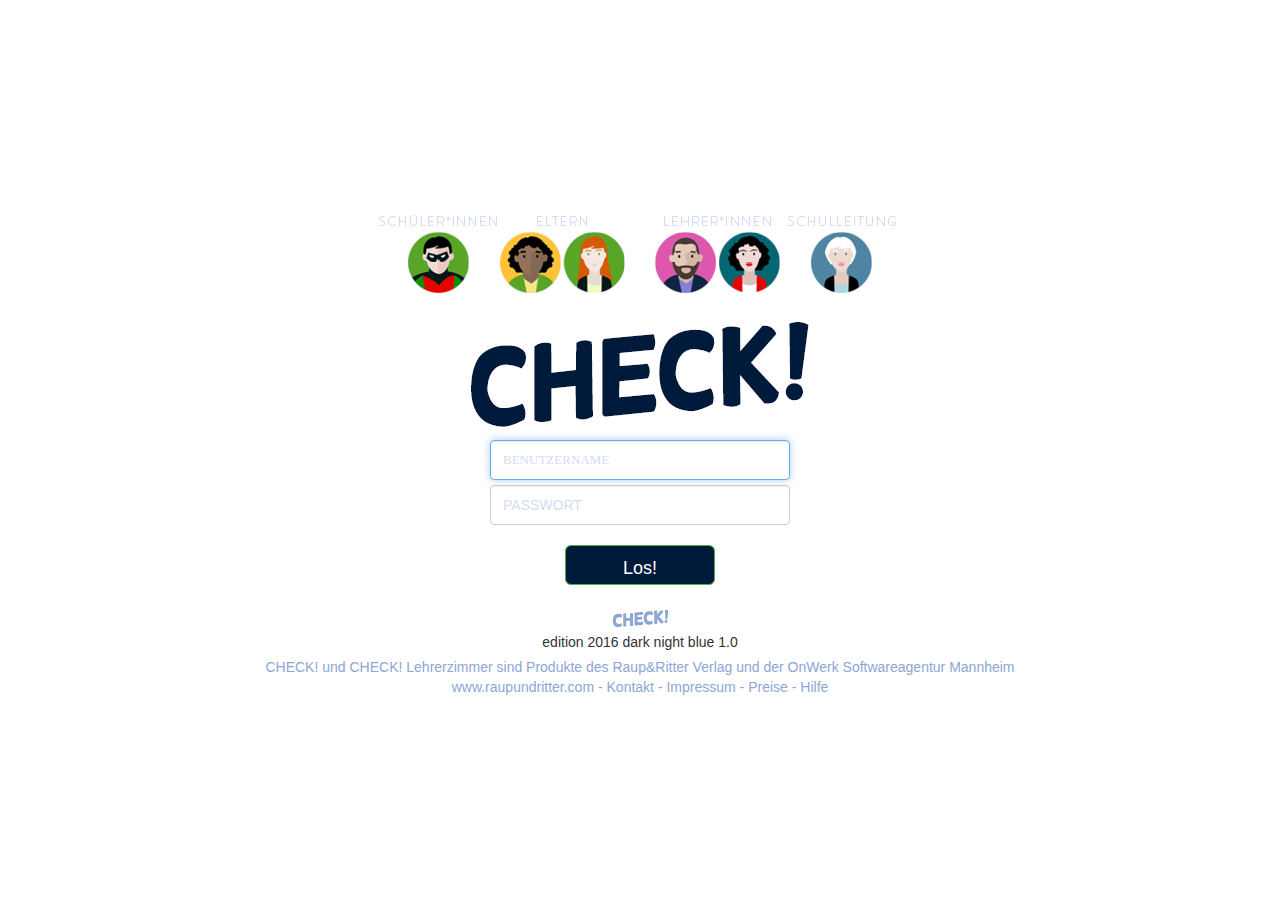
<file: index.html>
<!DOCTYPE html>
<html id="loginHTML" lang="en">

<head>
    <title>student.check</title>
    <!-- Bootstrap -->
    <link href="css/bootstrap.css" rel="stylesheet">
     <meta name="viewport" content="width=device-width" />
    <script src="js/jquery-3.1.1.min.js"></script>
    <script type="text/javascript" language="JavaScript" src="js/login.js"></script>
    <link href="css/styleLogin.css" rel="stylesheet">
</head>

<body id="loginBody" class="loginpagetext">

     <div id="fehlermeldungContainer">
       <!-- JS macht was rein-->
    </div>
    <div class="container">
        <div class="row">
            <div>
                <img class="profile-img" src="images/login/header.png" alt="">
                <div id="loginField" class="col-sm-6 col-md-4 col-md-offset-4">
                    <div id="accountwall" class="account-wall">
                        <div id="loginTitle" class="container col-lg-12">

                            <div id="inputFields">
                           <input id="emailinput" type="text" class="form-control loginData" placeholder="BENUTZERNAME" required autofocus>
                            <input id="passwordinput" type="password" class="form-control loginData" placeholder="PASSWORT" required min=7>
                            </div>
                            <button id="loginButton" class="btn btn-lg btn-success btn-block" type="submit" onclick="loginButton()"> Los! </button>
                    </div>
                </div>
            </div>
        </div>

        <div id="footerText">
            <footer >
                <img src="images/login/footer.png" style="padding: 5px">
                <br>edition 2016 dark night blue 1.0
               <br> <p id="checkFooter">CHECK! und CHECK! Lehrerzimmer sind Produkte des Raup&Ritter Verlag und der OnWerk Softwareagentur Mannheim
                <br><a href="http://www.raupundritter.com">www.raupundritter.com </a>-<a href="#"> Kontakt </a>-<a href="#"> Impressum </a>-<a href="#"> Preise </a>-<a href="#"> Hilfe</a>
                </p>
            </footer>
        </div>
    </div>
       </div>
</body>

</html>
</file>
<file: css/styleLogin.css>
body {
    background:white;
}

@media screen and (max-width: 767px) {
    .profile-img {
        display: none;
    }
}
#checkFooter{
    color:#8da6d6;
    padding: 5px;
}

#checkFooter a{
    color:#8da6d6;

}


#loginAvatar {
    position: inherit;
    width: 50px;
    height: 50px;
}

#loginBody,
#loginHTML {
    display: table;
    width: 100%;
    height: 100%;
    margin: 0;
    padding: 0;
}

#loginBody {
    display: table-cell;
    text-align: center;
    vertical-align: middle;
}

#loginField {
    display: table;
    float: inherit;
    margin: auto;
}

#loginTitle {
    text-align: center;
}

#loginButton {
    width: 150px !important;
    height: 40px !important;
    background-color: #001a3a;
    margin: 0 auto;
    margin: 20px auto;
    align-self: center !important;
}

.form-control.loginData {
    width: 300px;
    height: 40px;
    margin: 0 auto;
    max-width: 300px;
}

#register {
    margin: 0 auto;
    margin-bottom: 20px;
    text-align: center;
    vertical-align: middle;
    color:#8da6d6;
}

#registerlink {
    text-decoration: underline;
}



#emailinput{
    font-family: Roboto Thin;
    margin: 5px auto;
    font-size: 13px;
   color: #001a3a;
}

#emailinput::-webkit-input-placeholder, #passwordinput::-webkit-input-placeholder {
    color: #d3ddf2;
    font-size: 13 pt;
    text-transform:uppercase;
}

#deleteButton{
    margin-right: 10px;
    margin-top: 10px;
     float: right;
}

#platzhalter{
    height: 26px;
    width: 26px;
    margin-right: 10px;
    margin-top: 10px;
    float: left;
}



#fehlermeldung{
    height: 200px;
    width: 300px;
    position: absolute;
    margin: auto;
    left: 0;
    right: 0;
    top: 0;
    bottom: 0;
    margin:auto;
    z-index: 1;
    font-family: Roboto Thin;
    font-size: 10pt;
    color: white;
    line-height: 15px;
    border-radius: 6px;
    border: solid 3px;
    border-color: white;
}
#textFieldError{
    height: 80px;
    width: 270px;
    text-align: center;
    margin: auto;

}
#bildError{
    margin:20px;
}
</file>
